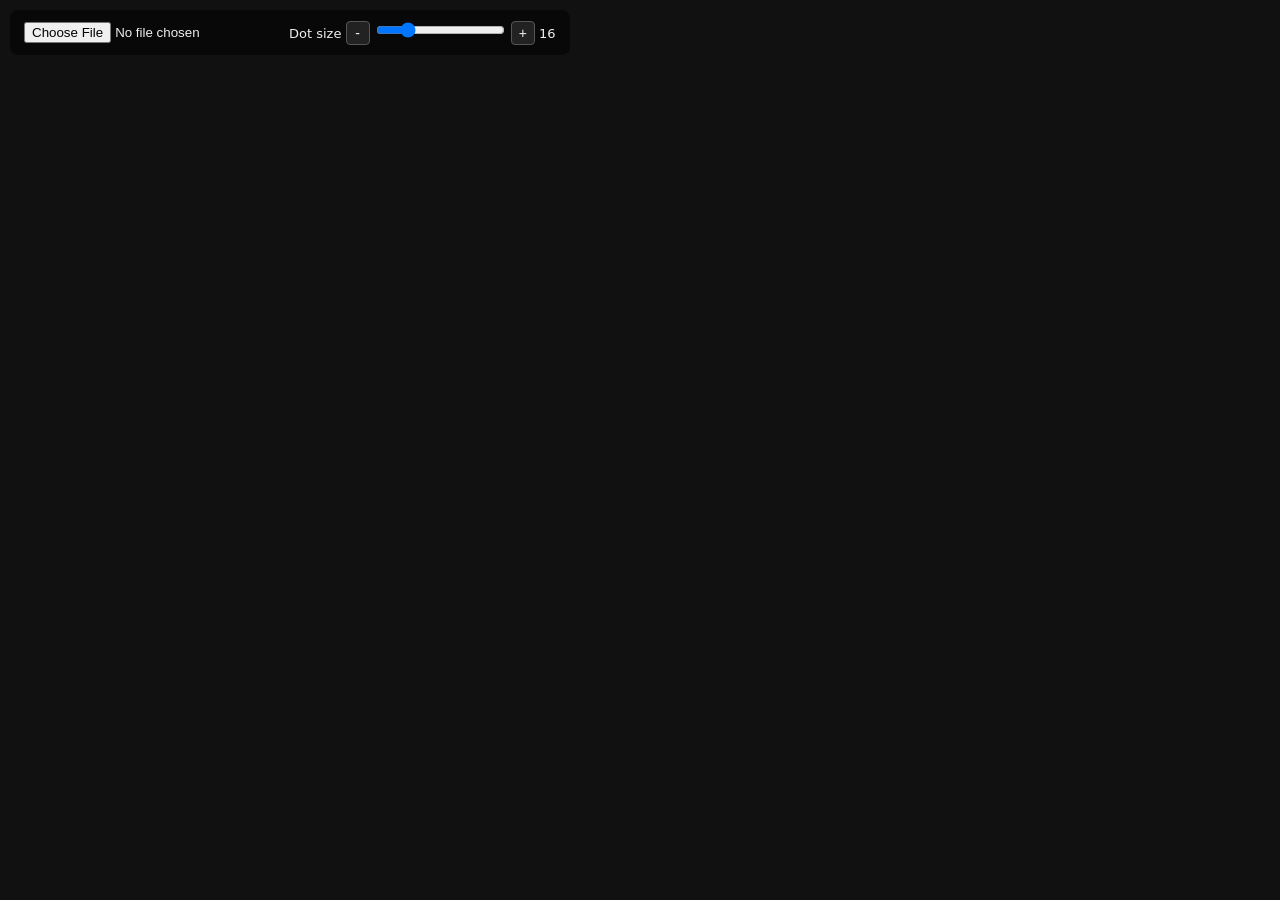
<file: dots.html>
<!DOCTYPE html>
<html lang="en">
<head>
<meta charset="UTF-8">
<title>Dot Photo</title>
<style>
  html, body {
    margin: 0;
    height: 100%;
    background: #111;
    color: #eee;
    font-family: system-ui, sans-serif;
    overflow: hidden;
  }
  #controls {
    position: fixed;
    top: 10px;
    left: 10px;
    z-index: 10;
    background: rgba(0,0,0,0.5);
    padding: 10px 14px;
    border-radius: 8px;
    display: flex;
    align-items: center;
    gap: 12px;
  }
  #controls label { font-size: 13px; }
  #controls button {
    background: #222;
    color: #eee;
    border: 1px solid #555;
    border-radius: 4px;
    width: 24px;
    height: 24px;
    font-size: 14px;
    line-height: 1;
    cursor: pointer;
  }
  #controls button:hover { background: #333; }
  #spacingValue { font-size: 13px; min-width: 2ch; text-align: center; display: inline-block; }
  canvas { display: block; }
</style>
</head>
<body>

<div id="controls">
  <input type="file" id="fileInput" accept="image/*">
  <label>Dot size
    <button type="button" id="spacingDown">-</button>
    <input type="range" id="spacing" min="4" max="60" value="16">
    <button type="button" id="spacingUp">+</button>
    <span id="spacingValue">16</span>
  </label>
</div>

<canvas id="canvas"></canvas>

<script>
const fileInput = document.getElementById('fileInput');
const spacingInput = document.getElementById('spacing');
const spacingValue = document.getElementById('spacingValue');
const spacingUp = document.getElementById('spacingUp');
const spacingDown = document.getElementById('spacingDown');
const canvas = document.getElementById('canvas');
const ctx = canvas.getContext('2d');

function resizeCanvas() {
  const dpr = window.devicePixelRatio || 1;
  canvas.style.width = window.innerWidth + 'px';
  canvas.style.height = window.innerHeight + 'px';
  canvas.width = Math.round(window.innerWidth * dpr);
  canvas.height = Math.round(window.innerHeight * dpr);
  ctx.setTransform(dpr, 0, 0, dpr, 0, 0);
}
resizeCanvas();

let dots = [];
let mouse = { x: -9999, y: -9999 };
const REPEL_RADIUS = 60;
const REPEL_STRENGTH = 30;
const SPRING = 0.08;
const FRICTION = 0.85;
const PULSE_RADIUS = 220;
const PULSE_STRENGTH = 260;

function buildDots(img) {
  const spacing = parseInt(spacingInput.value, 10);

  // Draw the image to an offscreen canvas scaled to fit the window,
  // so we can sample pixel colors at each dot's grid location.
  const off = document.createElement('canvas');
  const maxW = window.innerWidth;
  const maxH = window.innerHeight;
  let scale = Math.min(maxW / img.width, maxH / img.height, 1);
  const drawW = Math.round(img.width * scale);
  const drawH = Math.round(img.height * scale);
  off.width = drawW;
  off.height = drawH;
  const offCtx = off.getContext('2d');
  offCtx.drawImage(img, 0, 0, drawW, drawH);

  const imageData = offCtx.getImageData(0, 0, drawW, drawH);
  const data = imageData.data;

  const offsetX = (maxW - drawW) / 2;
  const offsetY = (maxH - drawH) / 2;

  const newDots = [];
  for (let y = 0; y < drawH; y += spacing) {
    for (let x = 0; x < drawW; x += spacing) {
      const px = Math.floor(x);
      const py = Math.floor(y);
      const idx = (py * drawW + px) * 4;
      const r = data[idx];
      const g = data[idx + 1];
      const b = data[idx + 2];
      const a = data[idx + 3];
      if (a < 20) continue;

      // Skip near-black pixels: invisible against the dark background,
      // so drawing them just wastes render time.
      const luminance = 0.2126 * r + 0.7152 * g + 0.0722 * b;
      if (luminance < 18) continue;

      const homeX = offsetX + x + spacing / 2;
      const homeY = offsetY + y + spacing / 2;
      newDots.push({
        homeX, homeY,
        x: homeX, y: homeY,
        vx: 0, vy: 0,
        r, g, b,
        radius: spacing * 0.4
      });
    }
  }
  dots = newDots;
}

function animate() {
  ctx.clearRect(0, 0, window.innerWidth, window.innerHeight);

  for (const d of dots) {
    const dx = d.x - mouse.x;
    const dy = d.y - mouse.y;
    const dist = Math.sqrt(dx * dx + dy * dy) || 0.001;

    if (dist < REPEL_RADIUS) {
      const force = (REPEL_RADIUS - dist) / REPEL_RADIUS * REPEL_STRENGTH;
      d.vx += (dx / dist) * force;
      d.vy += (dy / dist) * force;
    }

    // spring back toward home position
    d.vx += (d.homeX - d.x) * SPRING;
    d.vy += (d.homeY - d.y) * SPRING;

    d.vx *= FRICTION;
    d.vy *= FRICTION;

    d.x += d.vx;
    d.y += d.vy;

    ctx.beginPath();
    ctx.fillStyle = `rgb(${d.r},${d.g},${d.b})`;
    ctx.arc(d.x, d.y, d.radius, 0, Math.PI * 2);
    ctx.fill();
  }

  requestAnimationFrame(animate);
}

window.addEventListener('mousemove', (e) => {
  mouse.x = e.clientX;
  mouse.y = e.clientY;
});
window.addEventListener('mouseleave', () => {
  mouse.x = -9999;
  mouse.y = -9999;
});
window.addEventListener('click', (e) => {
  const cx = e.clientX;
  const cy = e.clientY;
  for (const d of dots) {
    const dx = d.x - cx;
    const dy = d.y - cy;
    const dist = Math.sqrt(dx * dx + dy * dy) || 0.001;
    if (dist < PULSE_RADIUS) {
      const force = (PULSE_RADIUS - dist) / PULSE_RADIUS * PULSE_STRENGTH;
      d.vx += (dx / dist) * force;
      d.vy += (dy / dist) * force;
    }
  }
});

let currentImg = null;

spacingInput.addEventListener('input', () => {
  spacingValue.textContent = spacingInput.value;
  if (currentImg) buildDots(currentImg);
});

spacingUp.addEventListener('click', () => {
  spacingInput.value = Math.min(parseInt(spacingInput.value, 10) + 1, parseInt(spacingInput.max, 10));
  spacingInput.dispatchEvent(new Event('input'));
});

spacingDown.addEventListener('click', () => {
  spacingInput.value = Math.max(parseInt(spacingInput.value, 10) - 1, parseInt(spacingInput.min, 10));
  spacingInput.dispatchEvent(new Event('input'));
});

fileInput.addEventListener('change', (e) => {
  const file = e.target.files[0];
  if (!file) return;
  const img = new Image();
  img.onload = () => {
    currentImg = img;
    buildDots(img);
  };
  img.src = URL.createObjectURL(file);
});

window.addEventListener('resize', () => {
  resizeCanvas();
  if (currentImg) buildDots(currentImg);
});

animate();
</script>
</body>
</html>
</file>
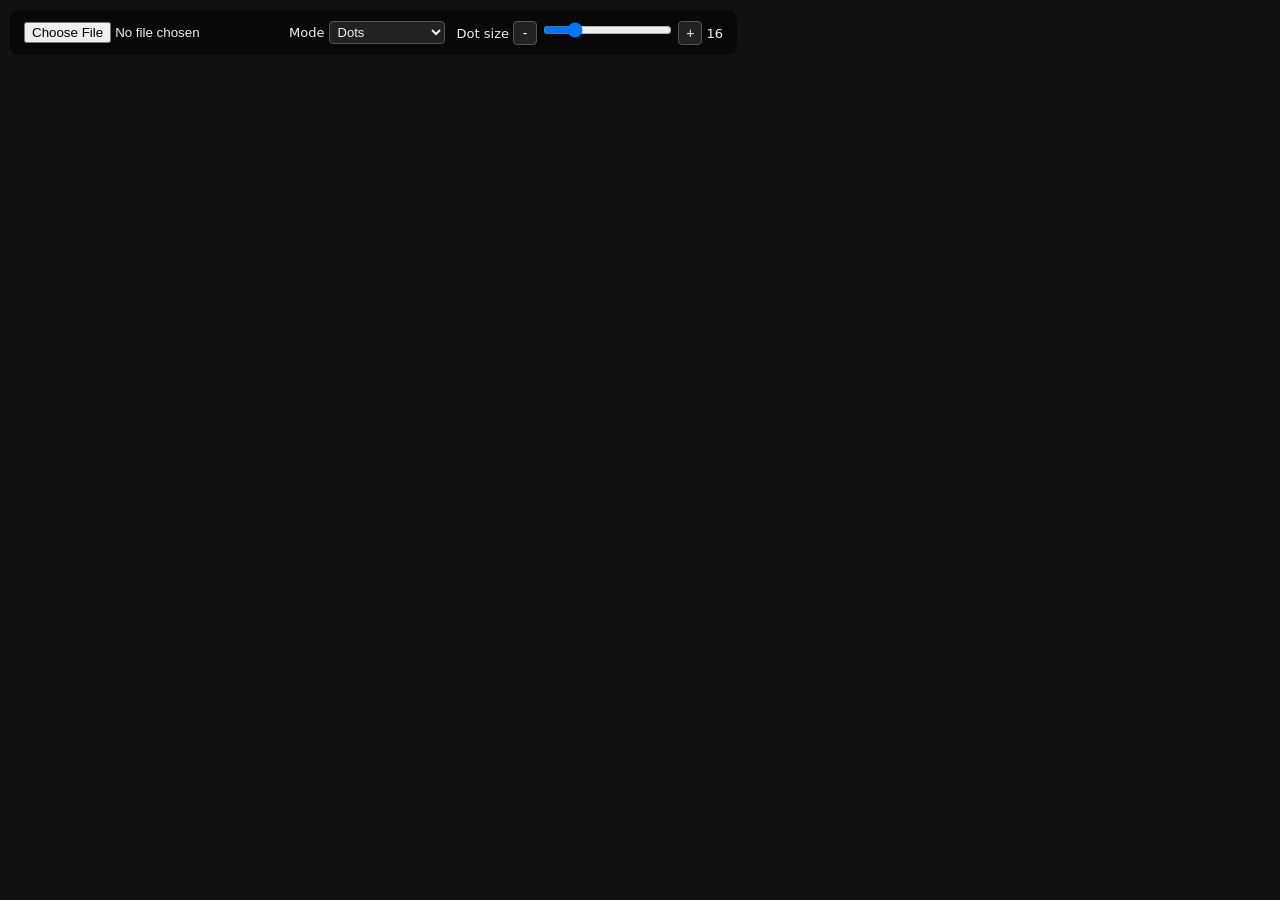
<file: particles.html>
<!DOCTYPE html>
<html lang="en">
<head>
<meta charset="UTF-8">
<title>Particle Photo</title>
<style>
  html, body {
    margin: 0;
    height: 100%;
    background: #111;
    color: #eee;
    font-family: system-ui, sans-serif;
    overflow: hidden;
  }
  #controls {
    position: fixed;
    top: 10px;
    left: 10px;
    z-index: 10;
    background: rgba(0,0,0,0.5);
    padding: 10px 14px;
    border-radius: 8px;
    display: flex;
    align-items: center;
    gap: 12px;
    flex-wrap: wrap;
  }
  #controls label { font-size: 13px; }
  #controls select {
    background: #222;
    color: #eee;
    border: 1px solid #555;
    border-radius: 4px;
    font-size: 13px;
    padding: 2px 4px;
  }
  #controls button {
    background: #222;
    color: #eee;
    border: 1px solid #555;
    border-radius: 4px;
    width: 24px;
    height: 24px;
    font-size: 14px;
    line-height: 1;
    cursor: pointer;
  }
  #controls button:hover { background: #333; }
  #spacingValue { font-size: 13px; min-width: 2ch; text-align: center; display: inline-block; }
  canvas { display: block; }
</style>
</head>
<body>

<div id="controls">
  <input type="file" id="fileInput" accept="image/*">
  <label>Mode
    <select id="modeSelect">
      <option value="dots">Dots</option>
      <option value="waves">Waves</option>
      <option value="flames">Flames</option>
      <option value="flames2">Flames (Color)</option>
      <option value="comet">Comet</option>
      <option value="snow">Snow</option>
      <option value="shatter">Shatter</option>
      <option value="magnetic">Magnetic</option>
      <option value="ascii">ASCII</option>
      <option value="cube">Cube (3D)</option>
      <option value="cubeAscii">Cube (ASCII)</option>
    </select>
  </label>
  <label>Dot size
    <button type="button" id="spacingDown">-</button>
    <input type="range" id="spacing" min="4" max="60" value="16">
    <button type="button" id="spacingUp">+</button>
    <span id="spacingValue">16</span>
  </label>
</div>

<canvas id="canvas"></canvas>

<script>
const fileInput = document.getElementById('fileInput');
const modeSelect = document.getElementById('modeSelect');
const spacingInput = document.getElementById('spacing');
const spacingValue = document.getElementById('spacingValue');
const spacingUp = document.getElementById('spacingUp');
const spacingDown = document.getElementById('spacingDown');
const canvas = document.getElementById('canvas');
const ctx = canvas.getContext('2d');

function resizeCanvas() {
  const dpr = window.devicePixelRatio || 1;
  canvas.style.width = window.innerWidth + 'px';
  canvas.style.height = window.innerHeight + 'px';
  canvas.width = Math.round(window.innerWidth * dpr);
  canvas.height = Math.round(window.innerHeight * dpr);
  ctx.setTransform(dpr, 0, 0, dpr, 0, 0);
}
resizeCanvas();

let dots = [];
let embers = [];
let cometParticles = [];
let snowflakes = [];
let mode = 'dots';
let mouse = { x: -9999, y: -9999, vx: 0, vy: 0, leftDown: false, rightDown: false };
const REPEL_RADIUS = 60;
const REPEL_STRENGTH = 30;
const SPRING = 0.08;
const FRICTION = 0.85;
const PULSE_RADIUS = 220;
const PULSE_STRENGTH = 260;
const GRAB_RADIUS = 90;
const GRAB_STRENGTH = 0.22;
const ATTRACT_STRENGTH = 30;
const WIND_RADIUS = 70;
const WIND_STRENGTH = 0.35;
const WIND_DECAY = 0.9;
const MAX_EMBERS = 300;
const MAX_COMET_PARTICLES = 300;
const MAX_SNOWFLAKES = 300;
const GRAVITY = 0.4;
const AIR_FRICTION = 0.99;
const ASCII_RAMP = ' .:-=+*#%@';
// Cube mode: rotation angles persist across frames so drag/auto-spin can
// both accumulate into the same state.
let cubeRotX = 0.5;
let cubeRotY = 0.6;

const CUBE_VERTS = [
  [-1, -1, -1], [1, -1, -1], [1, 1, -1], [-1, 1, -1],
  [-1, -1, 1], [1, -1, 1], [1, 1, 1], [-1, 1, 1]
];
const CUBE_EDGES = [
  [0, 1], [1, 2], [2, 3], [3, 0],
  [4, 5], [5, 6], [6, 7], [7, 4],
  [0, 4], [1, 5], [2, 6], [3, 7]
];
// One entry per face: outward normal, plus which axis is held fixed
// (the other two vary across the face's u/v sampling grid).
const CUBE_FACES = [
  { normal: [0, 0, -1], fixed: 'z', value: -1 },
  { normal: [0, 0, 1], fixed: 'z', value: 1 },
  { normal: [-1, 0, 0], fixed: 'x', value: -1 },
  { normal: [1, 0, 0], fixed: 'x', value: 1 },
  { normal: [0, -1, 0], fixed: 'y', value: -1 },
  { normal: [0, 1, 0], fixed: 'y', value: 1 }
];

function facePoint(face, u, v) {
  if (face.fixed === 'z') return { x: u, y: v, z: face.value };
  if (face.fixed === 'x') return { x: face.value, y: u, z: v };
  return { x: u, y: face.value, z: v };
}

function rotatePoint(p, rx, ry) {
  const y1 = p.y * Math.cos(rx) - p.z * Math.sin(rx);
  const z1 = p.y * Math.sin(rx) + p.z * Math.cos(rx);
  const x2 = p.x * Math.cos(ry) + z1 * Math.sin(ry);
  const z2 = -p.x * Math.sin(ry) + z1 * Math.cos(ry);
  return { x: x2, y: y1, z: z2 };
}

function project3d(p, cx, cy) {
  const perspective = 600;
  const factor = perspective / (perspective + p.z);
  return { x: cx + p.x * factor, y: cy + p.y * factor, scale: factor };
}

// Wireframe cube made of dots sampled along each edge, rotated each frame
// and rendered with a simple perspective projection + painter's-algorithm
// depth sort so the far side of the cube reads behind the near side.
// When useAscii is true, each point is drawn as a character from
// ASCII_RAMP instead of a dot, picked by its normalized depth so the
// near side of the cube reads "denser" and the far side "lighter" -
// a cheap stand-in for real lighting.
function drawCube(useAscii) {
  const size = Math.min(window.innerWidth, window.innerHeight) * 0.28;
  const cx = window.innerWidth / 2;
  const cy = window.innerHeight / 2;
  const dotSpacing = Math.max(6, parseInt(spacingInput.value, 10) * 0.6);
  const dotsPerEdge = Math.max(4, Math.round((size * 2) / dotSpacing));

  const projected = [];

  // Edges: brightness here just tracks proximity to camera (via projected
  // scale), so the wireframe still reads with some depth cueing.
  for (const [a, b] of CUBE_EDGES) {
    const va = CUBE_VERTS[a];
    const vb = CUBE_VERTS[b];
    for (let i = 0; i <= dotsPerEdge; i++) {
      const t = i / dotsPerEdge;
      const px = va[0] + (vb[0] - va[0]) * t;
      const py = va[1] + (vb[1] - va[1]) * t;
      const pz = va[2] + (vb[2] - va[2]) * t;
      const rotated = rotatePoint({ x: px, y: py, z: pz }, cubeRotX, cubeRotY);
      const proj = project3d({ x: rotated.x * size, y: rotated.y * size, z: rotated.z * size }, cx, cy);
      const brightness = Math.min(1, Math.max(0.15, (proj.scale - 0.7) / 0.6));
      projected.push({ x: proj.x, y: proj.y, z: rotated.z, scale: proj.scale, brightness });
    }
  }

  // Faces: sample a grid across each face, cull the ones facing away from
  // the camera, and light the rest with a simple headlight model - a face
  // pointed straight at the camera is brightest, one seen edge-on is dark.
  const faceSpacing = dotSpacing * 2.2;
  const faceSteps = Math.min(45, Math.max(3, Math.round((size * 2) / faceSpacing)));
  for (const face of CUBE_FACES) {
    const n = rotatePoint({ x: face.normal[0], y: face.normal[1], z: face.normal[2] }, cubeRotX, cubeRotY);
    if (n.z >= -0.001) continue; // facing away from camera
    const lightBrightness = Math.min(1, Math.max(0.12, -n.z));
    for (let i = 0; i <= faceSteps; i++) {
      for (let j = 0; j <= faceSteps; j++) {
        const u = -1 + (2 * i) / faceSteps;
        const v = -1 + (2 * j) / faceSteps;
        const local = facePoint(face, u, v);
        const rotated = rotatePoint(local, cubeRotX, cubeRotY);
        const proj = project3d({ x: rotated.x * size, y: rotated.y * size, z: rotated.z * size }, cx, cy);
        projected.push({ x: proj.x, y: proj.y, z: rotated.z, scale: proj.scale, brightness: lightBrightness });
      }
    }
  }

  projected.sort((p1, p2) => p1.z - p2.z);

  if (useAscii) {
    ctx.textAlign = 'center';
    ctx.textBaseline = 'middle';
    for (const p of projected) {
      const idx = Math.min(ASCII_RAMP.length - 1, Math.floor(p.brightness * ASCII_RAMP.length));
      const char = ASCII_RAMP[idx];
      const alpha = Math.min(1, 0.35 + p.brightness * 0.65);
      ctx.font = `${Math.max(8, 14 * p.scale)}px monospace`;
      ctx.fillStyle = `rgba(120,200,255,${alpha.toFixed(2)})`;
      ctx.fillText(char, p.x, p.y);
    }
    return;
  }

  for (const p of projected) {
    const r = Math.max(1.5, 3.5 * p.scale);
    const alpha = Math.min(1, 0.25 + p.brightness * 0.75);
    ctx.beginPath();
    ctx.fillStyle = `rgba(120,200,255,${alpha.toFixed(2)})`;
    ctx.arc(p.x, p.y, r, 0, Math.PI * 2);
    ctx.fill();
  }
}
// Tail streams up-and-right, matching the reference comet photo.
const COMET_DIR = { x: 0.85, y: -0.53 };

// Standard RGB -> HSL conversion (h in degrees, s/l in 0-1).
function rgbToHsl(r, g, b) {
  r /= 255; g /= 255; b /= 255;
  const max = Math.max(r, g, b), min = Math.min(r, g, b);
  let h, s;
  const l = (max + min) / 2;
  if (max === min) {
    h = s = 0;
  } else {
    const d = max - min;
    s = l > 0.5 ? d / (2 - max - min) : d / (max + min);
    switch (max) {
      case r: h = (g - b) / d + (g < b ? 6 : 0); break;
      case g: h = (b - r) / d + 2; break;
      default: h = (r - g) / d + 4; break;
    }
    h *= 60;
  }
  return { h, s, l };
}

// Fire-like colors sit in the red/orange/yellow hue band with enough
// saturation and lightness to be visually distinct from soot/highlights.
function isFireColor(r, g, b) {
  const { h, s, l } = rgbToHsl(r, g, b);
  return (h <= 55 || h >= 345) && s > 0.28 && l > 0.15 && l < 0.9;
}

// Comet tails and comae read as icy white/cyan/blue against the dark sky —
// bright, low-to-mid saturation, hue in the cyan-blue band (or near-white).
function isCometColor(r, g, b) {
  const { h, s, l } = rgbToHsl(r, g, b);
  if (l < 0.45) return false;
  if (s < 0.12) return true; // near-white/grey highlights
  return h >= 150 && h <= 260;
}

function buildDots(img) {
  const spacing = parseInt(spacingInput.value, 10);

  // Draw the image to an offscreen canvas scaled to fit the window,
  // so we can sample pixel colors at each dot's grid location.
  const off = document.createElement('canvas');
  const maxW = window.innerWidth;
  const maxH = window.innerHeight;
  let scale = Math.min(maxW / img.width, maxH / img.height, 1);
  const drawW = Math.round(img.width * scale);
  const drawH = Math.round(img.height * scale);
  off.width = drawW;
  off.height = drawH;
  const offCtx = off.getContext('2d');
  offCtx.drawImage(img, 0, 0, drawW, drawH);

  const imageData = offCtx.getImageData(0, 0, drawW, drawH);
  const data = imageData.data;

  const offsetX = (maxW - drawW) / 2;
  const offsetY = (maxH - drawH) / 2;

  const newDots = [];
  for (let y = 0; y < drawH; y += spacing) {
    for (let x = 0; x < drawW; x += spacing) {
      const px = Math.floor(x);
      const py = Math.floor(y);
      const idx = (py * drawW + px) * 4;
      const r = data[idx];
      const g = data[idx + 1];
      const b = data[idx + 2];
      const a = data[idx + 3];
      if (a < 20) continue;

      // Skip near-black pixels: invisible against the dark background,
      // so drawing them just wastes render time.
      const luminance = 0.2126 * r + 0.7152 * g + 0.0722 * b;
      if (luminance < 18) continue;

      const homeX = offsetX + x + spacing / 2;
      const homeY = offsetY + y + spacing / 2;
      newDots.push({
        homeX, homeY,
        x: homeX, y: homeY,
        vx: 0, vy: 0,
        r, g, b,
        luminance,
        isFire: isFireColor(r, g, b),
        isComet: isCometColor(r, g, b),
        seed: Math.random() * 1000,
        radius: spacing * 0.4,
        shattered: false,
        angle: 0,
        angularVelocity: 0
      });
    }
  }
  dots = newDots;
  embers = [];
  cometParticles = [];
  snowflakes = [];
}

// Per-mode hook: returns { targetX, targetY, dr, dg, db } for a dot at time t.
// Dots mode just springs back to its home position with its sampled color.
// Waves adds a horizontal sine ripple to the home position, tinted cooler.
// Flames adds upward-biased flicker and remaps color into a fire palette.
function applyMode(d, t) {
  if (mode === 'waves') {
    const wave = Math.sin(t * 1.5 + d.homeX * 0.02 + d.seed) * 14;
    return {
      targetX: d.homeX,
      targetY: d.homeY + wave,
      dr: d.r * 0.6,
      dg: d.g * 0.8 + 30,
      db: Math.min(255, d.b + 60)
    };
  }
  if (mode === 'flames') {
    const flicker = Math.sin(t * 6 + d.seed * 10) * 6 + Math.cos(t * 3.7 + d.seed) * 4;
    const rise = Math.abs(Math.sin(t * 2 + d.seed * 5)) * 8;
    const heat = 0.5 + 0.5 * Math.sin(t * 4 + d.seed * 7);
    return {
      targetX: d.homeX + flicker,
      targetY: d.homeY - rise,
      dr: 255,
      dg: Math.max(50, Math.min(200, 70 + d.luminance * 0.4 + heat * 70)),
      db: Math.max(0, 40 * heat - 20)
    };
  }
  if (mode === 'flames2') {
    // Only pixels that were already fire-colored in the source image get
    // the flicker treatment; everything else stays put as a plain dot so
    // the rest of the picture reads normally.
    if (!d.isFire) {
      return { targetX: d.homeX, targetY: d.homeY, dr: d.r, dg: d.g, db: d.b };
    }
    const flicker = Math.sin(t * 6 + d.seed * 10) * 6 + Math.cos(t * 3.7 + d.seed) * 4;
    const rise = Math.abs(Math.sin(t * 2 + d.seed * 5)) * 8;
    const heat = 0.5 + 0.5 * Math.sin(t * 5 + d.seed * 7);
    // Blend the original sampled color with a hotter version of itself
    // instead of forcing a fixed fire palette, so hue variation survives.
    return {
      targetX: d.homeX + flicker,
      targetY: d.homeY - rise,
      dr: Math.min(255, d.r + heat * 60),
      dg: Math.min(255, d.g * (0.7 + heat * 0.5)),
      db: d.b * (0.4 + heat * 0.2)
    };
  }
  if (mode === 'comet') {
    // Only pixels already reading as icy white/cyan/blue get streamed along
    // the tail direction; everything else stays put, same trick as flames2.
    if (!d.isComet) {
      return { targetX: d.homeX, targetY: d.homeY, dr: d.r, dg: d.g, db: d.b };
    }
    const shimmer = Math.sin(t * 6 + d.seed * 10) * 3 + Math.cos(t * 3.7 + d.seed) * 2;
    const stream = (0.5 + 0.5 * Math.sin(t * 2 + d.seed * 5)) * 10;
    const heat = 0.5 + 0.5 * Math.sin(t * 5 + d.seed * 7);
    return {
      targetX: d.homeX + COMET_DIR.x * stream + COMET_DIR.y * shimmer,
      targetY: d.homeY + COMET_DIR.y * stream - COMET_DIR.x * shimmer,
      dr: Math.min(255, d.r * (0.6 + heat * 0.3)),
      dg: Math.min(255, d.g + heat * 40),
      db: Math.min(255, d.b + 40 + heat * 40)
    };
  }
  if (mode === 'snow') {
    const targetX = d.homeX + Math.sin(t * 0.6 + d.seed) * 20;
    const span = window.innerHeight + 40;
    const targetY = ((d.homeY + t * 40 + d.seed * 50) % span) - 20;
    return {
      targetX,
      targetY,
      dr: d.r * 0.8,
      dg: Math.min(255, d.g * 0.85 + 20),
      db: Math.min(255, d.b + 50)
    };
  }
  if (mode === 'magnetic') {
    // Field lines radiate from the mouse (or canvas center if the mouse is
    // off-screen); dots hold their home position but orient tangent to the
    // field, bending slightly with distance to read as curved lines.
    const originX = mouse.x > -9000 ? mouse.x : window.innerWidth / 2;
    const originY = mouse.y > -9000 ? mouse.y : window.innerHeight / 2;
    const dx = d.homeX - originX;
    const dy = d.homeY - originY;
    const dist = Math.sqrt(dx * dx + dy * dy) || 0.001;
    return { targetX: d.homeX, targetY: d.homeY, dr: d.r, dg: d.g, db: d.b, fieldAngle: Math.atan2(dy, dx) + Math.sin(dist * 0.02) * 0.6 };
  }
  return { targetX: d.homeX, targetY: d.homeY, dr: d.r, dg: d.g, db: d.b };
}

// Small glowing particles that spawn at fire-colored dots, drift upward,
// and shrink away — layered on top of the dot grid in flames2 mode.
function spawnEmbers() {
  for (const d of dots) {
    if (!d.isFire) continue;
    if (embers.length >= MAX_EMBERS) break;
    if (Math.random() < 0.01) {
      embers.push({
        x: d.x,
        y: d.y,
        vx: (Math.random() - 0.5) * 0.4,
        vy: -0.6 - Math.random() * 1.2,
        seed: Math.random() * 1000,
        size: 1.5 + Math.random() * 2.5,
        startSize: 0,
        life: 0,
        maxLife: 50 + Math.random() * 70,
        r: Math.min(255, d.r + 40),
        g: Math.max(80, d.g),
        b: Math.max(0, d.b * 0.5)
      });
    }
  }
  for (let i = embers.length - 1; i >= 0; i--) {
    const e = embers[i];
    e.startSize = e.startSize || e.size;
    e.life++;
    const t = e.life / e.maxLife;
    if (t >= 1) {
      embers.splice(i, 1);
      continue;
    }
    e.x += e.vx + Math.sin(performance.now() / 300 + e.seed) * 0.3;
    e.y += e.vy;
    e.vy *= 0.995;

    const size = e.startSize * (1 - t);
    const alpha = 1 - t;
    ctx.beginPath();
    ctx.fillStyle = `rgba(${e.r | 0},${e.g | 0},${e.b | 0},${alpha.toFixed(2)})`;
    ctx.arc(e.x, e.y, Math.max(0, size), 0, Math.PI * 2);
    ctx.fill();
  }
}

// Small icy sparkle particles that spawn at comet-colored dots and drift
// off along the tail direction, shrinking away — the comet-mode analog of
// spawnEmbers().
function spawnCometParticles() {
  for (const d of dots) {
    if (!d.isComet) continue;
    if (cometParticles.length >= MAX_COMET_PARTICLES) break;
    if (Math.random() < 0.01) {
      const speed = 0.6 + Math.random() * 1.4;
      cometParticles.push({
        x: d.x,
        y: d.y,
        vx: COMET_DIR.x * speed + (Math.random() - 0.5) * 0.3,
        vy: COMET_DIR.y * speed + (Math.random() - 0.5) * 0.3,
        seed: Math.random() * 1000,
        size: 1.2 + Math.random() * 2.2,
        startSize: 0,
        life: 0,
        maxLife: 50 + Math.random() * 70,
        r: Math.min(255, d.r + 20),
        g: Math.min(255, d.g + 40),
        b: Math.min(255, d.b + 60)
      });
    }
  }
  for (let i = cometParticles.length - 1; i >= 0; i--) {
    const p = cometParticles[i];
    p.startSize = p.startSize || p.size;
    p.life++;
    const t = p.life / p.maxLife;
    if (t >= 1) {
      cometParticles.splice(i, 1);
      continue;
    }
    p.x += p.vx + Math.sin(performance.now() / 300 + p.seed) * 0.2;
    p.y += p.vy;
    p.vx *= 0.998;
    p.vy *= 0.998;

    const size = p.startSize * (1 - t);
    const alpha = 1 - t;
    ctx.beginPath();
    ctx.fillStyle = `rgba(${p.r | 0},${p.g | 0},${p.b | 0},${alpha.toFixed(2)})`;
    ctx.arc(p.x, p.y, Math.max(0, size), 0, Math.PI * 2);
    ctx.fill();
  }
}

// Small drifting snowflake particles that spawn from bright pixels and fall
// away with sway, shrinking out — the snow-mode analog of spawnEmbers().
function spawnSnowflakes() {
  for (const d of dots) {
    if (d.luminance <= 180) continue;
    if (snowflakes.length >= MAX_SNOWFLAKES) break;
    if (Math.random() < 0.01) {
      snowflakes.push({
        x: d.x,
        y: d.y,
        vx: (Math.random() - 0.5) * 0.4,
        vy: 0.6 + Math.random() * 1.0,
        seed: Math.random() * 1000,
        size: 1.2 + Math.random() * 2,
        startSize: 0,
        life: 0,
        maxLife: 60 + Math.random() * 80
      });
    }
  }
  for (let i = snowflakes.length - 1; i >= 0; i--) {
    const s = snowflakes[i];
    s.startSize = s.startSize || s.size;
    s.life++;
    const t = s.life / s.maxLife;
    if (t >= 1) {
      snowflakes.splice(i, 1);
      continue;
    }
    s.x += s.vx + Math.sin(performance.now() / 300 + s.seed) * 0.3;
    s.y += s.vy;

    const size = s.startSize * (1 - t);
    const alpha = 1 - t;
    ctx.beginPath();
    ctx.fillStyle = `rgba(255,255,255,${alpha.toFixed(2)})`;
    ctx.arc(s.x, s.y, Math.max(0, size), 0, Math.PI * 2);
    ctx.fill();
  }
}

function animate() {
  ctx.clearRect(0, 0, window.innerWidth, window.innerHeight);
  const t = performance.now() / 1000;

  if (mode === 'cube' || mode === 'cubeAscii') {
    if (mouse.leftDown) {
      cubeRotY += mouse.vx * 0.005;
      cubeRotX += mouse.vy * 0.005;
    } else {
      cubeRotY += 0.006;
      cubeRotX += 0.002;
    }
    drawCube(mode === 'cubeAscii');
    mouse.vx *= WIND_DECAY;
    mouse.vy *= WIND_DECAY;
    requestAnimationFrame(animate);
    return;
  }

  for (const d of dots) {
    if (d.shattered) {
      // Broken free of the grid: pure gravity + rotation, no spring-back.
      d.vy += GRAVITY;
      d.vx *= AIR_FRICTION;
      d.vy *= AIR_FRICTION;
      d.angle += d.angularVelocity;
      d.x += d.vx;
      d.y += d.vy;

      if (d.y - d.radius > window.innerHeight) continue; // fallen off-screen, stop drawing

      ctx.save();
      ctx.translate(d.x, d.y);
      ctx.rotate(d.angle);
      ctx.fillStyle = `rgb(${d.r | 0},${d.g | 0},${d.b | 0})`;
      ctx.fillRect(-d.radius, -d.radius, d.radius * 2, d.radius * 2);
      ctx.restore();
      continue;
    }

    const { targetX, targetY, dr, dg, db, fieldAngle } = applyMode(d, t);

    const dx = d.x - mouse.x;
    const dy = d.y - mouse.y;
    const dist = Math.sqrt(dx * dx + dy * dy) || 0.001;

    if (mouse.leftDown && dist < GRAB_RADIUS) {
      // Grab: pull the dot toward the cursor and drag it along with the
      // cursor's own motion, overriding the passive hover-repel.
      d.vx += (-dx) * GRAB_STRENGTH + mouse.vx * 0.5;
      d.vy += (-dy) * GRAB_STRENGTH + mouse.vy * 0.5;
    } else if (mouse.rightDown && dist < REPEL_RADIUS) {
      // Attract: same falloff as hover-repel, force inverted toward the cursor.
      const force = (REPEL_RADIUS - dist) / REPEL_RADIUS * ATTRACT_STRENGTH;
      d.vx -= (dx / dist) * force;
      d.vy -= (dy / dist) * force;
    } else {
      if (mode !== 'magnetic' && dist < REPEL_RADIUS) {
        const force = (REPEL_RADIUS - dist) / REPEL_RADIUS * REPEL_STRENGTH;
        d.vx += (dx / dist) * force;
        d.vy += (dy / dist) * force;
      }
      // Wind trail: fast mouse motion sweeps nearby dots along its direction,
      // independent of button state, fading out as the cursor slows/stops.
      const windSpeed = Math.abs(mouse.vx) + Math.abs(mouse.vy);
      if (windSpeed > 1.5 && dist < WIND_RADIUS) {
        d.vx += mouse.vx * WIND_STRENGTH;
        d.vy += mouse.vy * WIND_STRENGTH;
      }
    }

    // spring back toward the mode's target position (home, or a
    // wave/flame-displaced variant of it)
    d.vx += (targetX - d.x) * SPRING;
    d.vy += (targetY - d.y) * SPRING;

    d.vx *= FRICTION;
    d.vy *= FRICTION;

    d.x += d.vx;
    d.y += d.vy;

    if (mode === 'ascii') {
      const idx = Math.min(ASCII_RAMP.length - 1, Math.floor((d.luminance / 255) * ASCII_RAMP.length));
      const char = ASCII_RAMP[idx];
      ctx.font = `${Math.max(6, d.radius * 2.5)}px monospace`;
      ctx.textAlign = 'center';
      ctx.textBaseline = 'middle';
      ctx.fillStyle = `rgb(${dr | 0},${dg | 0},${db | 0})`;
      ctx.fillText(char, d.x, d.y);
    } else if (mode === 'magnetic') {
      ctx.save();
      ctx.translate(d.x, d.y);
      ctx.rotate(fieldAngle);
      ctx.fillStyle = `rgb(${dr | 0},${dg | 0},${db | 0})`;
      ctx.fillRect(-d.radius, -1, d.radius * 2, 2);
      ctx.restore();
    } else {
      ctx.beginPath();
      ctx.fillStyle = `rgb(${dr | 0},${dg | 0},${db | 0})`;
      ctx.arc(d.x, d.y, d.radius, 0, Math.PI * 2);
      ctx.fill();
    }
  }

  if (mode === 'flames2') spawnEmbers();
  if (mode === 'comet') spawnCometParticles();
  if (mode === 'snow') spawnSnowflakes();

  mouse.vx *= WIND_DECAY;
  mouse.vy *= WIND_DECAY;

  requestAnimationFrame(animate);
}

window.addEventListener('mousemove', (e) => {
  if (mouse.x > -9000) {
    mouse.vx = e.clientX - mouse.x;
    mouse.vy = e.clientY - mouse.y;
  }
  mouse.x = e.clientX;
  mouse.y = e.clientY;
});
window.addEventListener('mouseleave', () => {
  mouse.x = -9999;
  mouse.y = -9999;
  mouse.leftDown = false;
  mouse.rightDown = false;
});
window.addEventListener('mousedown', (e) => {
  if (e.button === 0) mouse.leftDown = true;
  if (e.button === 2) mouse.rightDown = true;
});
window.addEventListener('mouseup', (e) => {
  if (e.button === 0) mouse.leftDown = false;
  if (e.button === 2) mouse.rightDown = false;
});
canvas.addEventListener('contextmenu', (e) => {
  e.preventDefault();
});
window.addEventListener('click', (e) => {
  const cx = e.clientX;
  const cy = e.clientY;
  for (const d of dots) {
    const dx = d.x - cx;
    const dy = d.y - cy;
    const dist = Math.sqrt(dx * dx + dy * dy) || 0.001;
    if (dist < PULSE_RADIUS) {
      const force = (PULSE_RADIUS - dist) / PULSE_RADIUS * PULSE_STRENGTH;
      d.vx += (dx / dist) * force;
      d.vy += (dy / dist) * force;
      if (mode === 'shatter') {
        d.shattered = true;
        d.angularVelocity = (Math.random() - 0.5) * 0.4;
      }
    }
  }
});

let currentImg = null;

modeSelect.addEventListener('change', () => {
  mode = modeSelect.value;
  embers = [];
  cometParticles = [];
  snowflakes = [];
  for (const d of dots) {
    d.shattered = false;
    d.angle = 0;
    d.angularVelocity = 0;
  }
});

spacingInput.addEventListener('input', () => {
  spacingValue.textContent = spacingInput.value;
  if (currentImg) buildDots(currentImg);
});

spacingUp.addEventListener('click', () => {
  spacingInput.value = Math.min(parseInt(spacingInput.value, 10) + 1, parseInt(spacingInput.max, 10));
  spacingInput.dispatchEvent(new Event('input'));
});

spacingDown.addEventListener('click', () => {
  spacingInput.value = Math.max(parseInt(spacingInput.value, 10) - 1, parseInt(spacingInput.min, 10));
  spacingInput.dispatchEvent(new Event('input'));
});

fileInput.addEventListener('change', (e) => {
  const file = e.target.files[0];
  if (!file) return;
  const img = new Image();
  img.onload = () => {
    currentImg = img;
    buildDots(img);
  };
  img.src = URL.createObjectURL(file);
});

window.addEventListener('resize', () => {
  resizeCanvas();
  if (currentImg) buildDots(currentImg);
});

animate();
</script>
</body>
</html>
</file>
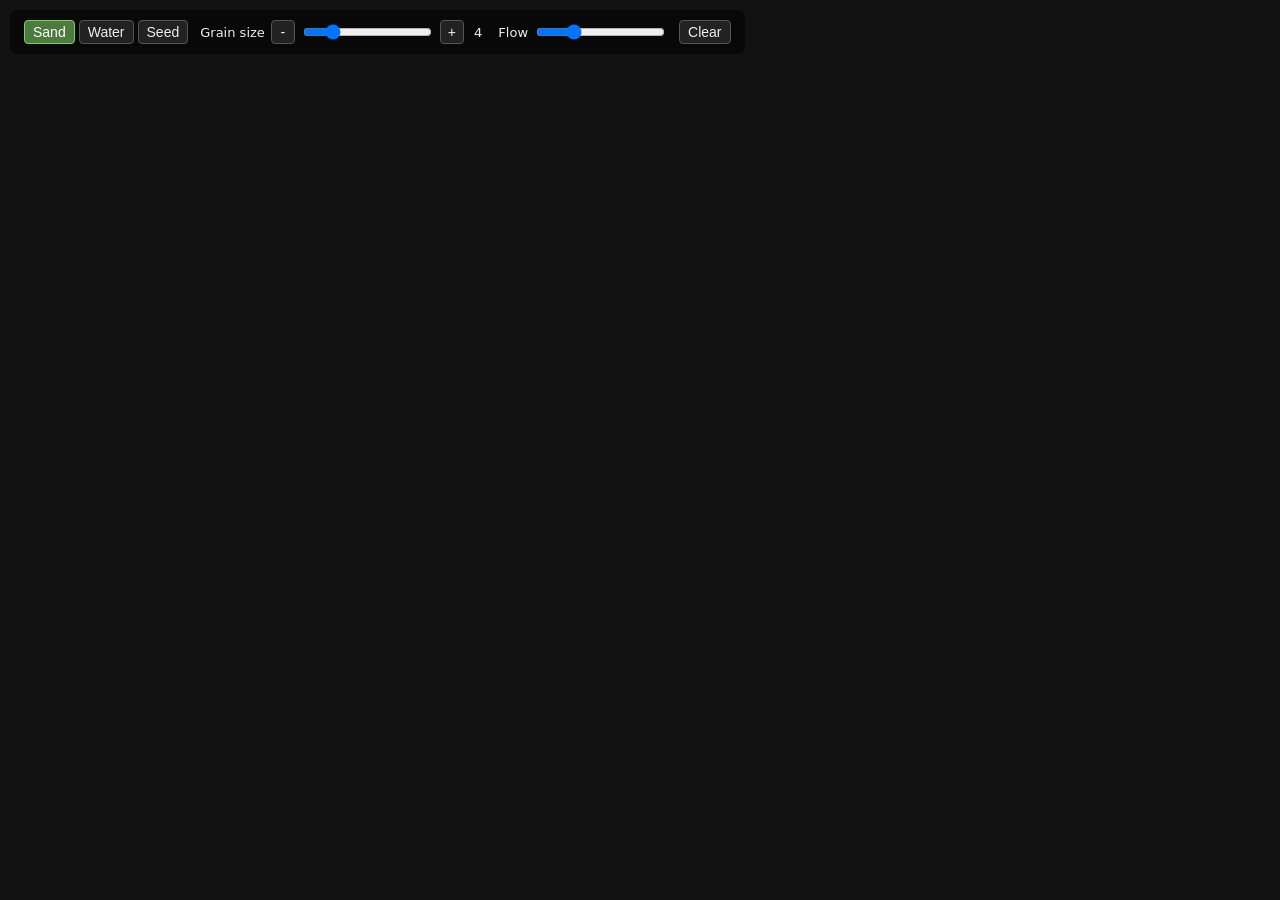
<file: sand.html>
<!DOCTYPE html>
<html lang="en">
<head>
<meta charset="UTF-8">
<title>Sand Dots</title>
<style>
  html, body {
    margin: 0;
    height: 100%;
    background: #111;
    color: #eee;
    font-family: system-ui, sans-serif;
    overflow: hidden;
  }
  #controls {
    position: fixed;
    top: 10px;
    left: 10px;
    z-index: 10;
    background: rgba(0,0,0,0.5);
    padding: 10px 14px;
    border-radius: 8px;
    display: flex;
    align-items: center;
    gap: 12px;
    flex-wrap: wrap;
    max-width: calc(100vw - 40px);
  }
  #controls label { font-size: 13px; display: flex; align-items: center; gap: 6px; }
  #controls button {
    background: #222;
    color: #eee;
    border: 1px solid #555;
    border-radius: 4px;
    height: 24px;
    font-size: 14px;
    line-height: 1;
    cursor: pointer;
    padding: 0 8px;
  }
  #controls button:hover { background: #333; }
  #controls button.active {
    background: #4c7a3f;
    border-color: #7fcf5f;
    color: #fff;
  }
  #controls .step-btn { width: 24px; padding: 0; }
  #grainValue { font-size: 13px; min-width: 2ch; text-align: center; display: inline-block; }
  #toolGroup { display: flex; gap: 4px; }
  canvas { display: block; cursor: crosshair; }
</style>
</head>
<body>

<div id="controls">
  <div id="toolGroup">
    <button type="button" class="tool-btn active" data-tool="sand">Sand</button>
    <button type="button" class="tool-btn" data-tool="water">Water</button>
    <button type="button" class="tool-btn" data-tool="seed">Seed</button>
  </div>
  <label>Grain size
    <button type="button" class="step-btn" id="grainDown">-</button>
    <input type="range" id="grain" min="2" max="12" value="4">
    <button type="button" class="step-btn" id="grainUp">+</button>
    <span id="grainValue">4</span>
  </label>
  <label>Flow
    <input type="range" id="flow" min="1" max="20" value="6">
  </label>
  <button type="button" id="clearBtn">Clear</button>
</div>

<canvas id="canvas"></canvas>

<script>
const canvas = document.getElementById('canvas');
const ctx = canvas.getContext('2d');
const grainInput = document.getElementById('grain');
const grainValue = document.getElementById('grainValue');
const grainUp = document.getElementById('grainUp');
const grainDown = document.getElementById('grainDown');
const flowInput = document.getElementById('flow');
const clearBtn = document.getElementById('clearBtn');
const toolButtons = document.querySelectorAll('.tool-btn');

const dpr = window.devicePixelRatio || 1;
let cellSize = parseInt(grainInput.value, 10);
let cols, rows;
let grid; // material id per cell, 0 = empty

// Material id ranges packed into one byte array:
//  1-9   sand (color variants)
//  10-19 water (color variants)
//  20    seed
//  30-39 moist sand (color variants)
//  40    plant stem
//  41    plant leaf
const SAND_MIN = 1, SAND_MAX = 9;
const WATER_MIN = 10, WATER_MAX = 19;
const SEED = 20;
const MOIST_MIN = 30, MOIST_MAX = 39;
const STEM = 40;
const LEAF = 41;

const isSand = v => v >= SAND_MIN && v <= SAND_MAX;
const isWater = v => v >= WATER_MIN && v <= WATER_MAX;
const isSeed = v => v === SEED;
const isMoist = v => v >= MOIST_MIN && v <= MOIST_MAX;
const isGranular = v => isSand(v) || isMoist(v) || isSeed(v);

const SAND_PALETTE = ['#d9b166', '#e0bd7a', '#c9a05a', '#e6c98a', '#cfa869', '#d4ae6b', '#b89250'];
const MOIST_PALETTE = ['#8a6b3d', '#7c5f36', '#6e5330', '#836333', '#75592f', '#7a5d34', '#69502c'];
const WATER_PALETTE = ['rgba(58,143,217,0.78)', 'rgba(72,158,230,0.78)', 'rgba(46,128,201,0.78)'];
const SEED_COLOR = '#5c3a21';
const STEM_COLOR = '#4caf50';
const LEAF_COLOR = '#7fcf5f';

let currentTool = 'sand';
const activeTips = []; // growing plant tips: { idx, height, maxHeight, countdown }

function resizeCanvas() {
  const w = window.innerWidth;
  const h = window.innerHeight;
  canvas.style.width = w + 'px';
  canvas.style.height = h + 'px';
  canvas.width = Math.round(w * dpr);
  canvas.height = Math.round(h * dpr);
  ctx.setTransform(dpr, 0, 0, dpr, 0, 0);
  rebuildGrid(w, h);
}

function rebuildGrid(w, h) {
  const newCols = Math.ceil(w / cellSize);
  const newRows = Math.ceil(h / cellSize);
  const newGrid = new Uint8Array(newCols * newRows);

  // Preserve existing material by resampling into the new grid dimensions.
  if (grid && cols && rows) {
    for (let y = 0; y < rows; y++) {
      for (let x = 0; x < cols; x++) {
        const v = grid[y * cols + x];
        if (!v) continue;
        const nx = Math.floor((x / cols) * newCols);
        const ny = Math.floor((y / rows) * newRows);
        if (nx >= 0 && nx < newCols && ny >= 0 && ny < newRows) {
          newGrid[ny * newCols + nx] = v;
        }
      }
    }
  }

  cols = newCols;
  rows = newRows;
  grid = newGrid;
  // Grid indices shift on resize, so growing plants can't be tracked through it.
  activeTips.length = 0;
}

function idx(x, y) { return y * cols + x; }
function inBounds(x, y) { return x >= 0 && x < cols && y >= 0 && y < rows; }
function randRange(min, max) { return Math.floor(min + Math.random() * (max - min + 1)); }

let mouse = { x: -9999, y: -9999 };
let mouseDown = false;
let draggingSeed = false;

function spawnAt(px, py) {
  const flow = parseInt(flowInput.value, 10);
  const gx = Math.floor(px / cellSize);
  const gy = Math.floor(py / cellSize);
  const isWaterTool = currentTool === 'water';
  const palette = isWaterTool ? WATER_PALETTE : SAND_PALETTE;
  const base = isWaterTool ? WATER_MIN : SAND_MIN;
  for (let i = 0; i < flow; i++) {
    const ox = gx + Math.floor((Math.random() - 0.5) * 3);
    const oy = gy + Math.floor((Math.random() - 0.5) * 3);
    if (inBounds(ox, oy) && grid[idx(ox, oy)] === 0) {
      grid[idx(ox, oy)] = base + Math.floor(Math.random() * palette.length);
    }
  }
}

// Pick up an existing seed near the click, or hand back a freshly spawned one.
function grabSeed(px, py) {
  const gx = Math.floor(px / cellSize);
  const gy = Math.floor(py / cellSize);
  const searchRadius = 3;
  for (let r = 0; r <= searchRadius; r++) {
    for (let dy = -r; dy <= r; dy++) {
      for (let dx = -r; dx <= r; dx++) {
        const x = gx + dx, y = gy + dy;
        if (inBounds(x, y) && grid[idx(x, y)] === SEED) {
          grid[idx(x, y)] = 0;
          return true;
        }
      }
    }
  }
  return false;
}

function dropHeldSeed(px, py) {
  const gx = Math.floor(px / cellSize);
  const gy = Math.floor(py / cellSize);
  const searchRadius = 4;
  for (let r = 0; r <= searchRadius; r++) {
    for (let dy = -r; dy <= r; dy++) {
      for (let dx = -r; dx <= r; dx++) {
        const x = gx + dx, y = gy + dy;
        if (inBounds(x, y) && grid[idx(x, y)] === 0) {
          grid[idx(x, y)] = SEED;
          return;
        }
      }
    }
  }
}

function stepGranular(x, y, v) {
  const below = idx(x, y + 1);
  if (grid[below] === 0) {
    grid[below] = v;
    grid[idx(x, y)] = 0;
    return;
  }
  const dir = Math.random() < 0.5 ? -1 : 1;
  const dx1 = x + dir;
  const dx2 = x - dir;
  if (inBounds(dx1, y + 1) && grid[idx(dx1, y + 1)] === 0) {
    grid[idx(dx1, y + 1)] = v;
    grid[idx(x, y)] = 0;
  } else if (inBounds(dx2, y + 1) && grid[idx(dx2, y + 1)] === 0) {
    grid[idx(dx2, y + 1)] = v;
    grid[idx(x, y)] = 0;
  }
}

function stepWater(x, y, v) {
  const below = idx(x, y + 1);
  if (grid[below] === 0) {
    grid[below] = v;
    grid[idx(x, y)] = 0;
    return;
  }
  const dir = Math.random() < 0.5 ? -1 : 1;
  const dx1 = x + dir;
  const dx2 = x - dir;
  if (inBounds(dx1, y + 1) && grid[idx(dx1, y + 1)] === 0) {
    grid[idx(dx1, y + 1)] = v;
    grid[idx(x, y)] = 0;
    return;
  }
  if (inBounds(dx2, y + 1) && grid[idx(dx2, y + 1)] === 0) {
    grid[idx(dx2, y + 1)] = v;
    grid[idx(x, y)] = 0;
    return;
  }
  // Blocked below - spread sideways so puddles flatten out like water.
  if (inBounds(dx1, y) && grid[idx(dx1, y)] === 0) {
    grid[idx(dx1, y)] = v;
    grid[idx(x, y)] = 0;
  } else if (inBounds(dx2, y) && grid[idx(dx2, y)] === 0) {
    grid[idx(dx2, y)] = v;
    grid[idx(x, y)] = 0;
  }
}

function physicsStep() {
  for (let y = rows - 2; y >= 0; y--) {
    const leftToRight = Math.random() < 0.5;
    for (let i = 0; i < cols; i++) {
      const x = leftToRight ? i : cols - 1 - i;
      const v = grid[idx(x, y)];
      if (!v) continue;
      if (isGranular(v)) stepGranular(x, y, v);
      else if (isWater(v)) stepWater(x, y, v);
    }
  }
}

const NEIGHBORS_8 = [[-1,-1],[0,-1],[1,-1],[-1,0],[1,0],[-1,1],[0,1],[1,1]];
const NEIGHBORS_4 = [[0,-1],[0,1],[-1,0],[1,0]];

function soakStep() {
  // Water touching dry sand slowly turns it into moist sand.
  for (let y = 0; y < rows; y++) {
    for (let x = 0; x < cols; x++) {
      const v = grid[idx(x, y)];
      if (!isWater(v)) continue;
      if (Math.random() > 0.1) continue;
      for (const [dx, dy] of NEIGHBORS_4) {
        const nx = x + dx, ny = y + dy;
        if (!inBounds(nx, ny)) continue;
        const nv = grid[idx(nx, ny)];
        if (isSand(nv)) {
          grid[idx(nx, ny)] = MOIST_MIN + Math.floor(Math.random() * MOIST_PALETTE.length);
          grid[idx(x, y)] = 0;
          break;
        }
      }
    }
  }
}

function sproutStep() {
  for (let y = 0; y < rows; y++) {
    for (let x = 0; x < cols; x++) {
      if (grid[idx(x, y)] !== SEED) continue;
      let hasMoist = false, hasWater = false;
      for (const [dx, dy] of NEIGHBORS_8) {
        const nx = x + dx, ny = y + dy;
        if (!inBounds(nx, ny)) continue;
        const nv = grid[idx(nx, ny)];
        if (isMoist(nv)) hasMoist = true;
        if (isWater(nv)) hasWater = true;
      }
      if (hasMoist && hasWater) {
        grid[idx(x, y)] = STEM;
        activeTips.push({ idx: idx(x, y), height: 0, maxHeight: randRange(8, 16), countdown: randRange(15, 35) });
      }
    }
  }
}

function growStep() {
  for (let i = activeTips.length - 1; i >= 0; i--) {
    const tip = activeTips[i];
    tip.countdown--;
    if (tip.countdown > 0) continue;

    const x = tip.idx % cols;
    const y = Math.floor(tip.idx / cols);
    const aboveX = x, aboveY = y - 1;

    if (tip.height >= tip.maxHeight || !inBounds(aboveX, aboveY) || grid[idx(aboveX, aboveY)] !== 0) {
      activeTips.splice(i, 1);
      continue;
    }

    grid[idx(aboveX, aboveY)] = STEM;
    if (Math.random() < 0.3) {
      const side = Math.random() < 0.5 ? -1 : 1;
      const lx = aboveX + side;
      if (inBounds(lx, aboveY) && grid[idx(lx, aboveY)] === 0) {
        grid[idx(lx, aboveY)] = LEAF;
      }
    }

    tip.idx = idx(aboveX, aboveY);
    tip.height++;
    tip.countdown = randRange(15, 40);
  }
}

function draw() {
  ctx.fillStyle = '#111';
  ctx.fillRect(0, 0, window.innerWidth, window.innerHeight);

  for (let y = 0; y < rows; y++) {
    for (let x = 0; x < cols; x++) {
      const v = grid[idx(x, y)];
      if (!v) continue;
      const px = x * cellSize, py = y * cellSize;

      if (isSand(v)) {
        ctx.fillStyle = SAND_PALETTE[v - SAND_MIN];
        ctx.fillRect(px, py, cellSize, cellSize);
      } else if (isMoist(v)) {
        ctx.fillStyle = MOIST_PALETTE[v - MOIST_MIN];
        ctx.fillRect(px, py, cellSize, cellSize);
      } else if (isWater(v)) {
        ctx.fillStyle = WATER_PALETTE[v - WATER_MIN];
        ctx.fillRect(px, py, cellSize, cellSize);
      } else if (v === SEED) {
        ctx.fillStyle = SEED_COLOR;
        ctx.beginPath();
        ctx.arc(px + cellSize / 2, py + cellSize / 2, cellSize * 3.6, 0, Math.PI * 2);
        ctx.fill();
      } else if (v === STEM) {
        ctx.fillStyle = STEM_COLOR;
        ctx.fillRect(px, py, cellSize, cellSize);
      } else if (v === LEAF) {
        ctx.fillStyle = LEAF_COLOR;
        ctx.beginPath();
        ctx.ellipse(px + cellSize / 2, py + cellSize / 2, cellSize * 0.75, cellSize * 0.45, 0, 0, Math.PI * 2);
        ctx.fill();
      }
    }
  }

  if (draggingSeed) {
    ctx.fillStyle = SEED_COLOR;
    ctx.beginPath();
    ctx.arc(mouse.x, mouse.y, cellSize * 1.6, 0, Math.PI * 2);
    ctx.fill();
    ctx.strokeStyle = 'rgba(230, 201, 138, 0.6)';
    ctx.lineWidth = 1;
    ctx.stroke();
  } else if (mouseDown) {
    ctx.strokeStyle = 'rgba(230, 201, 138, 0.5)';
    ctx.lineWidth = 1;
    ctx.beginPath();
    ctx.arc(mouse.x, mouse.y, cellSize * 3, 0, Math.PI * 2);
    ctx.stroke();
  }
}

function animate() {
  if (mouseDown && !draggingSeed && (currentTool === 'sand' || currentTool === 'water')) {
    spawnAt(mouse.x, mouse.y);
  }
  physicsStep();
  soakStep();
  sproutStep();
  growStep();
  draw();
  requestAnimationFrame(animate);
}

window.addEventListener('mousemove', (e) => {
  mouse.x = e.clientX;
  mouse.y = e.clientY;
});
window.addEventListener('mousedown', (e) => {
  mouse.x = e.clientX;
  mouse.y = e.clientY;
  mouseDown = true;
  if (currentTool === 'seed') {
    grabSeed(mouse.x, mouse.y); // no-op if nothing there - we still hold a fresh seed
    draggingSeed = true;
  }
});
window.addEventListener('mouseup', () => {
  if (draggingSeed) {
    dropHeldSeed(mouse.x, mouse.y);
    draggingSeed = false;
  }
  mouseDown = false;
});
window.addEventListener('mouseleave', () => {
  if (draggingSeed) {
    dropHeldSeed(mouse.x, mouse.y);
    draggingSeed = false;
  }
  mouseDown = false;
});

// Touch support so the sand/water/seed can be used on mobile too.
canvas.addEventListener('touchstart', (e) => {
  e.preventDefault();
  const t = e.touches[0];
  mouse.x = t.clientX;
  mouse.y = t.clientY;
  mouseDown = true;
  if (currentTool === 'seed') {
    grabSeed(mouse.x, mouse.y);
    draggingSeed = true;
  }
}, { passive: false });
canvas.addEventListener('touchmove', (e) => {
  e.preventDefault();
  const t = e.touches[0];
  mouse.x = t.clientX;
  mouse.y = t.clientY;
}, { passive: false });
canvas.addEventListener('touchend', (e) => {
  e.preventDefault();
  if (draggingSeed) {
    dropHeldSeed(mouse.x, mouse.y);
    draggingSeed = false;
  }
  mouseDown = false;
}, { passive: false });

toolButtons.forEach(btn => {
  btn.addEventListener('click', () => {
    currentTool = btn.dataset.tool;
    toolButtons.forEach(b => b.classList.toggle('active', b === btn));
  });
});

grainInput.addEventListener('input', () => {
  cellSize = parseInt(grainInput.value, 10);
  grainValue.textContent = cellSize;
  rebuildGrid(window.innerWidth, window.innerHeight);
});
grainUp.addEventListener('click', () => {
  grainInput.value = Math.min(parseInt(grainInput.value, 10) + 1, parseInt(grainInput.max, 10));
  grainInput.dispatchEvent(new Event('input'));
});
grainDown.addEventListener('click', () => {
  grainInput.value = Math.max(parseInt(grainInput.value, 10) - 1, parseInt(grainInput.min, 10));
  grainInput.dispatchEvent(new Event('input'));
});
clearBtn.addEventListener('click', () => {
  grid.fill(0);
  activeTips.length = 0;
});

window.addEventListener('resize', resizeCanvas);

resizeCanvas();
animate();
</script>
</body>
</html>
</file>
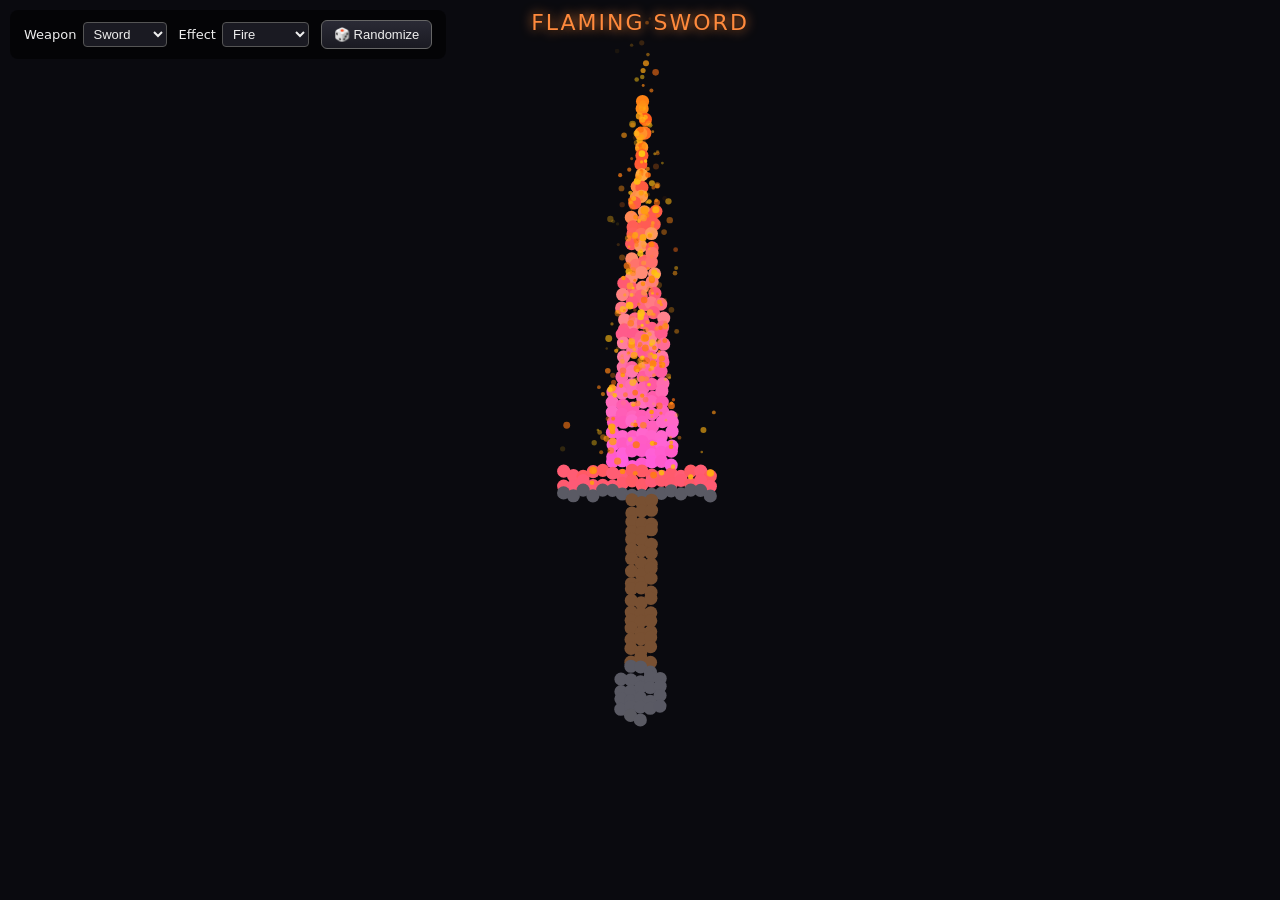
<file: weapons.html>
<!DOCTYPE html>
<html lang="en">
<head>
<meta charset="UTF-8">
<title>Weapon Forge</title>
<style>
  html, body {
    margin: 0;
    height: 100%;
    background: #0a0a0f;
    color: #eee;
    font-family: system-ui, sans-serif;
    overflow: hidden;
  }
  #controls {
    position: fixed;
    top: 10px;
    left: 10px;
    z-index: 10;
    background: rgba(0,0,0,0.55);
    padding: 10px 14px;
    border-radius: 8px;
    display: flex;
    align-items: center;
    gap: 12px;
    flex-wrap: wrap;
    max-width: calc(100vw - 40px);
  }
  #controls label { font-size: 13px; display: flex; align-items: center; gap: 6px; }
  #controls select {
    background: #1a1a22;
    color: #eee;
    border: 1px solid #555;
    border-radius: 4px;
    font-size: 13px;
    padding: 3px 6px;
  }
  #controls button {
    background: linear-gradient(#2a2a35, #1a1a22);
    color: #eee;
    border: 1px solid #666;
    border-radius: 6px;
    font-size: 13px;
    padding: 6px 12px;
    cursor: pointer;
  }
  #controls button:hover { background: #333; border-color: #999; }
  #title {
    position: fixed;
    top: 10px;
    left: 50%;
    transform: translateX(-50%);
    z-index: 10;
    font-size: 22px;
    letter-spacing: 2px;
    text-transform: uppercase;
    color: #fff;
    text-shadow: 0 0 12px currentColor, 0 0 4px #000;
    pointer-events: none;
    text-align: center;
  }
  canvas { display: block; }
</style>
</head>
<body>

<div id="title"></div>

<div id="controls">
  <label>Weapon
    <select id="weaponSelect"></select>
  </label>
  <label>Effect
    <select id="effectSelect"></select>
  </label>
  <button type="button" id="randomizeBtn">🎲 Randomize</button>
</div>

<canvas id="canvas"></canvas>

<script>
const weaponSelect = document.getElementById('weaponSelect');
const effectSelect = document.getElementById('effectSelect');
const randomizeBtn = document.getElementById('randomizeBtn');
const titleEl = document.getElementById('title');
const canvas = document.getElementById('canvas');
const ctx = canvas.getContext('2d');

function resizeCanvas() {
  const dpr = window.devicePixelRatio || 1;
  canvas.style.width = window.innerWidth + 'px';
  canvas.style.height = window.innerHeight + 'px';
  canvas.width = Math.round(window.innerWidth * dpr);
  canvas.height = Math.round(window.innerHeight * dpr);
  ctx.setTransform(dpr, 0, 0, dpr, 0, 0);
}
resizeCanvas();

// ---------------------------------------------------------------------
// Weapon silhouettes: each is drawn once onto an offscreen canvas, then
// sampled into a dot grid (same trick particles.html uses for photos),
// so every weapon renders with the same glowing-dot aesthetic.
// activeFraction marks how much of the shape (measured from the tip,
// relY = 0..1) counts as the "business end" that effects emit from.
// ---------------------------------------------------------------------
const WEAPONS = {
  sword: {
    name: 'Sword',
    activeFraction: 0.6,
    draw(c, W, H) {
      const cx = W / 2;
      c.fillStyle = 'rgb(205,208,215)';
      c.beginPath();
      c.moveTo(cx, 16);
      c.lineTo(cx - 18, 210);
      c.lineTo(cx + 18, 210);
      c.closePath();
      c.fill();
      c.fillStyle = 'rgb(90,90,100)';
      c.fillRect(cx - 40, 210, 80, 14);
      c.fillStyle = 'rgb(120,80,50)';
      c.fillRect(cx - 9, 224, 18, 90);
      c.fillStyle = 'rgb(90,90,100)';
      c.beginPath();
      c.arc(cx, 322, 14, 0, Math.PI * 2);
      c.fill();
    }
  },
  axe: {
    name: 'Axe',
    activeFraction: 0.42,
    draw(c, W, H) {
      const cx = W / 2;
      c.fillStyle = 'rgb(120,80,50)';
      c.fillRect(cx - 8, 60, 16, 270);
      c.fillStyle = 'rgb(200,203,210)';
      c.beginPath();
      c.moveTo(cx, 40);
      c.quadraticCurveTo(cx - 90, 30, cx - 95, 110);
      c.quadraticCurveTo(cx - 60, 150, cx, 130);
      c.closePath();
      c.fill();
      c.beginPath();
      c.moveTo(cx, 40);
      c.quadraticCurveTo(cx + 60, 30, cx + 65, 100);
      c.quadraticCurveTo(cx + 40, 130, cx, 130);
      c.closePath();
      c.fill();
    }
  },
  bow: {
    name: 'Bow',
    // Business end is the arrowhead, off to the right at mid-height -- not
    // the top of the shape -- so this weapon marks its active zone with an
    // activePoint (radius-based falloff) instead of the top-down activeFraction
    // the other weapons use.
    activePoint: { x: 255, y: 180, radius: 90 },
    draw(c, W, H) {
      const cx = W / 2 - 20;
      const topY = 40, botY = 320, midY = 180;
      const topTip = { x: cx, y: topY };
      const botTip = { x: cx, y: botY };
      const nock = { x: cx - 60, y: midY };
      const ctrl = { x: cx + 140, y: midY };

      // Limb (stave): a single curve bulging right, tips top/bottom on the same x --
      // a kite/diamond outline like a traditional recurve bow.
      c.strokeStyle = 'rgb(150,100,55)';
      c.lineWidth = 10;
      c.lineCap = 'round';
      c.beginPath();
      c.moveTo(topTip.x, topTip.y);
      c.quadraticCurveTo(ctrl.x, ctrl.y, botTip.x, botTip.y);
      c.stroke();

      // Grip wraps where the belly is thickest.
      c.strokeStyle = 'rgb(90,55,25)';
      c.lineWidth = 13;
      c.beginPath();
      c.moveTo(cx + 68, midY - 28);
      c.lineTo(cx + 88, midY - 16);
      c.stroke();
      c.beginPath();
      c.moveTo(cx + 68, midY + 28);
      c.lineTo(cx + 88, midY + 16);
      c.stroke();

      // Tip nubs.
      c.fillStyle = 'rgb(150,100,55)';
      c.beginPath(); c.arc(topTip.x, topTip.y - 4, 8, 0, Math.PI * 2); c.fill();
      c.beginPath(); c.arc(botTip.x, botTip.y + 4, 8, 0, Math.PI * 2); c.fill();

      // Taut string, bent inward at the nock -- draws the bow's diamond outline.
      c.strokeStyle = 'rgb(55,40,30)';
      c.lineWidth = 2;
      c.beginPath();
      c.moveTo(topTip.x, topTip.y);
      c.lineTo(nock.x, nock.y);
      c.lineTo(botTip.x, botTip.y);
      c.stroke();

      // Arrow shaft, running through the nock and out past the bow's belly.
      c.strokeStyle = 'rgb(190,190,198)';
      c.lineWidth = 4;
      c.beginPath();
      c.moveTo(cx - 90, midY);
      c.lineTo(cx + 118, midY);
      c.stroke();

      // Arrowhead.
      c.fillStyle = 'rgb(190,190,200)';
      c.beginPath();
      c.moveTo(cx + 145, midY);
      c.lineTo(cx + 118, midY - 14);
      c.lineTo(cx + 118, midY + 14);
      c.closePath();
      c.fill();

      // Fletching, red, at the nock end.
      c.fillStyle = 'rgb(200,40,40)';
      c.beginPath();
      c.moveTo(cx - 90, midY);
      c.lineTo(cx - 62, midY - 16);
      c.lineTo(cx - 76, midY);
      c.closePath();
      c.fill();
      c.beginPath();
      c.moveTo(cx - 90, midY);
      c.lineTo(cx - 62, midY + 16);
      c.lineTo(cx - 76, midY);
      c.closePath();
      c.fill();
    }
  },
  staff: {
    name: 'Staff',
    activeFraction: 0.3,
    draw(c, W, H) {
      const cx = W / 2;
      c.fillStyle = 'rgb(120,80,50)';
      c.fillRect(cx - 7, 70, 14, 300);
      c.fillStyle = 'rgb(150,110,190)';
      c.beginPath();
      c.arc(cx, 46, 30, 0, Math.PI * 2);
      c.fill();
      c.fillStyle = 'rgba(230,210,255,0.7)';
      c.beginPath();
      c.arc(cx, 46, 15, 0, Math.PI * 2);
      c.fill();
    }
  },
  dagger: {
    name: 'Dagger',
    activeFraction: 0.55,
    draw(c, W, H) {
      const cx = W / 2;
      c.fillStyle = 'rgb(210,213,220)';
      c.beginPath();
      c.moveTo(cx, 90);
      c.lineTo(cx - 12, 190);
      c.lineTo(cx + 12, 190);
      c.closePath();
      c.fill();
      c.fillStyle = 'rgb(90,90,100)';
      c.fillRect(cx - 24, 190, 48, 10);
      c.fillStyle = 'rgb(120,80,50)';
      c.fillRect(cx - 7, 200, 14, 60);
      c.fillStyle = 'rgb(90,90,100)';
      c.beginPath();
      c.arc(cx, 268, 10, 0, Math.PI * 2);
      c.fill();
    }
  },
  hammer: {
    name: 'Hammer',
    activeFraction: 0.35,
    draw(c, W, H) {
      const cx = W / 2;
      c.fillStyle = 'rgb(120,80,50)';
      c.fillRect(cx - 8, 90, 16, 260);
      c.fillStyle = 'rgb(140,140,150)';
      c.fillRect(cx - 70, 40, 140, 60);
      c.fillStyle = 'rgb(100,100,110)';
      c.fillRect(cx - 70, 40, 140, 14);
    }
  },
  spear: {
    name: 'Spear',
    activeFraction: 0.28,
    draw(c, W, H) {
      const cx = W / 2;
      c.fillStyle = 'rgb(120,80,50)';
      c.fillRect(cx - 6, 90, 12, 300);
      c.fillStyle = 'rgb(90,90,100)';
      c.fillRect(cx - 16, 88, 32, 10);
      c.fillStyle = 'rgb(210,213,220)';
      c.beginPath();
      c.moveTo(cx, 16);
      c.lineTo(cx - 14, 90);
      c.lineTo(cx + 14, 90);
      c.closePath();
      c.fill();
    }
  }
};

// ---------------------------------------------------------------------
// Effects: each has a display name/adjective, a per-dot recolor+offset
// function (mirrors applyMode() in particles.html), and its own ambient
// particle spawner for the extra floating layer on top of the dots.
// ---------------------------------------------------------------------
const EFFECTS = {
  fire: { name: 'Fire', adjective: 'Flaming', glow: '#ff8a3d' },
  ice: { name: 'Ice', adjective: 'Frozen', glow: '#8fd6ff' },
  lightning: { name: 'Lightning', adjective: 'Storm-Charged', glow: '#c9e8ff' },
  poison: { name: 'Poison', adjective: 'Venomous', glow: '#9dff5c' },
  holy: { name: 'Holy', adjective: 'Blessed', glow: '#ffe9a8' },
  void: { name: 'Void', adjective: 'Cursed', glow: '#b06bff' },
  wind: { name: 'Wind', adjective: 'Windforged', glow: '#d8f5ff' }
};

for (const key in WEAPONS) {
  const opt = document.createElement('option');
  opt.value = key;
  opt.textContent = WEAPONS[key].name;
  weaponSelect.appendChild(opt);
}
for (const key in EFFECTS) {
  const opt = document.createElement('option');
  opt.value = key;
  opt.textContent = EFFECTS[key].name;
  effectSelect.appendChild(opt);
}

let dots = [];
let particles = [];
let weaponKey = 'sword';
let effectKey = 'fire';
let boundsW = 260, boundsH = 360, boundsCx = 0, boundsCy = 0;

function buildWeaponDots() {
  const spec = WEAPONS[weaponKey];
  const W = boundsW, H = boundsH;
  const off = document.createElement('canvas');
  off.width = W;
  off.height = H;
  const offCtx = off.getContext('2d');
  spec.draw(offCtx, W, H);

  const imageData = offCtx.getImageData(0, 0, W, H);
  const data = imageData.data;

  const scale = Math.min(window.innerWidth, window.innerHeight) / 460;
  const spacing = 5;
  const cx = window.innerWidth / 2;
  const cy = window.innerHeight / 2;
  boundsCx = cx;
  boundsCy = cy;

  const newDots = [];
  for (let y = 0; y < H; y += spacing) {
    for (let x = 0; x < W; x += spacing) {
      const idx = (y * W + x) * 4;
      const a = data[idx + 3];
      if (a < 40) continue;
      const r = data[idx], g = data[idx + 1], b = data[idx + 2];
      const homeX = cx + (x - W / 2) * scale;
      const homeY = cy + (y - H * 0.55) * scale;
      const relY = y / H;

      let isActive, activeWeight;
      if (spec.activePoint) {
        // Falloff by distance from a fixed point (e.g. an arrowhead off to
        // one side) instead of a top-down cutoff, for weapons whose "business
        // end" isn't simply "near the top" of the shape.
        const dist = Math.hypot(x - spec.activePoint.x, y - spec.activePoint.y);
        activeWeight = Math.max(0, 1 - dist / spec.activePoint.radius);
        isActive = activeWeight > 0;
      } else {
        isActive = relY <= spec.activeFraction;
        activeWeight = spec.activeFraction > 0 ? Math.max(0, 1 - relY / spec.activeFraction) : 0;
      }

      newDots.push({
        homeX, homeY, x: homeX, y: homeY,
        vx: 0, vy: 0,
        r, g, b,
        relY,
        isActive,
        activeWeight,
        seed: Math.random() * 1000,
        radius: Math.max(1.4, spacing * 0.42 * scale * 1.6)
      });
    }
  }
  dots = newDots;
  particles = [];
}

// --- per-effect dot coloring / motion, mirrors applyMode() in particles.html ---
function applyEffect(d, t) {
  const sway = Math.sin(t * 0.5) * 8;
  const bob = Math.sin(t * 1.1 + d.seed * 0.01) * 3;
  const base = { targetX: d.homeX + sway * (1 - d.relY), targetY: d.homeY + bob, dr: d.r, dg: d.g, db: d.b, alpha: 1 };

  if (!d.isActive) return base;
  const w = d.activeWeight;

  switch (effectKey) {
    case 'fire': {
      const flicker = Math.sin(t * 6 + d.seed * 10) * 4 * w;
      const rise = Math.abs(Math.sin(t * 2 + d.seed * 5)) * 6 * w;
      const heat = 0.5 + 0.5 * Math.sin(t * 5 + d.seed * 7);
      return {
        targetX: base.targetX + flicker,
        targetY: base.targetY - rise,
        dr: 255,
        dg: Math.min(255, 90 + heat * 110 * w),
        db: Math.max(0, d.b * (1 - w) + 20 * heat * (1 - w)),
        alpha: 1
      };
    }
    case 'ice': {
      const jitter = Math.sin(t * 10 + d.seed * 8) * 1.2 * w;
      const glint = 0.5 + 0.5 * Math.sin(t * 3 + d.seed * 4);
      return {
        targetX: base.targetX + jitter,
        targetY: base.targetY,
        dr: Math.min(255, d.r * (1 - w) + 190 * w),
        dg: Math.min(255, d.g * (1 - w) + 230 * w),
        db: 255,
        alpha: 0.75 + 0.25 * glint
      };
    }
    case 'lightning': {
      const spike = (Math.sin(t * 14 + d.seed * 13) + Math.sin(t * 23 + d.seed * 3)) / 2;
      const flash = spike > 0.85 ? 1 : 0;
      return {
        targetX: base.targetX + (flash ? (Math.random() - 0.5) * 3 : 0),
        targetY: base.targetY,
        dr: Math.min(255, d.r * (1 - w) + (200 + flash * 55) * w),
        dg: Math.min(255, d.g * (1 - w) + (220 + flash * 35) * w),
        db: 255,
        alpha: flash ? 1 : 0.7 + 0.3 * w
      };
    }
    case 'poison': {
      const pulse = 0.5 + 0.5 * Math.sin(t * 2.4 + d.seed * 6);
      return {
        targetX: base.targetX,
        targetY: base.targetY - pulse * 2 * w,
        dr: Math.min(255, d.r * (1 - w) + 60 * w),
        dg: Math.min(255, d.g * (1 - w) + (140 + pulse * 100) * w),
        db: Math.max(0, d.b * (1 - w) + 40 * w),
        alpha: 1
      };
    }
    case 'holy': {
      const glow = 0.5 + 0.5 * Math.sin(t * 1.6 + d.seed * 5);
      return {
        targetX: base.targetX,
        targetY: base.targetY - glow * 3 * w,
        dr: Math.min(255, d.r * (1 - w) + 255 * w),
        dg: Min255(d.g * (1 - w) + (220 + glow * 35) * w),
        db: Min255(d.b * (1 - w) + (170 + glow * 60) * w),
        alpha: 0.8 + 0.2 * glow
      };
    }
    case 'void': {
      const drift = Math.sin(t * 0.8 + d.seed * 9) * 2 * w;
      const glint = Math.sin(t * 5 + d.seed * 11) > 0.9 ? 1 : 0;
      return {
        targetX: base.targetX + drift,
        targetY: base.targetY,
        dr: Min255(30 * (1 - w) + (70 + glint * 100) * w + d.r * (1 - w)),
        dg: Min255(d.g * (1 - w) + (10 + glint * 40) * w),
        db: Min255(d.b * (1 - w) + (110 + glint * 120) * w),
        alpha: 0.75 + 0.25 * w
      };
    }
    case 'wind': {
      const streak = Math.sin(t * 3 + d.seed * 2) * 5 * w;
      return {
        targetX: base.targetX + streak + w * 4,
        targetY: base.targetY + Math.cos(t * 2 + d.seed) * 1.5 * w,
        dr: Min255(d.r * (1 - w) + 220 * w),
        dg: Min255(d.g * (1 - w) + 245 * w),
        db: 255,
        alpha: 0.6 + 0.4 * w
      };
    }
    default:
      return base;
  }
}
function Min255(v) { return Math.max(0, Math.min(255, v)); }

// --- ambient particle layers per effect, mirrors spawnEmbers() etc. in particles.html ---
function spawnParticles(t) {
  const chance = { fire: 0.05, ice: 0.02, lightning: 0.015, poison: 0.02, holy: 0.03, void: 0.025, wind: 0.03 }[effectKey];
  for (const d of dots) {
    if (!d.isActive) continue;
    if (particles.length >= 400) break;
    if (Math.random() > chance * (0.3 + d.activeWeight)) continue;
    particles.push(makeParticle(d, t));
  }

  for (let i = particles.length - 1; i >= 0; i--) {
    const p = particles[i];
    p.life++;
    const lt = p.life / p.maxLife;
    if (lt >= 1) { particles.splice(i, 1); continue; }
    stepParticle(p, t);
    drawParticle(p, lt);
  }
}

function makeParticle(d, t) {
  const common = { x: d.x, y: d.y, seed: Math.random() * 1000, life: 0, kind: effectKey };
  switch (effectKey) {
    case 'fire':
      return Object.assign(common, {
        vx: (Math.random() - 0.5) * 0.5, vy: -0.7 - Math.random() * 1.3,
        size: 1.5 + Math.random() * 2.5, maxLife: 45 + Math.random() * 60,
        r: 255, g: 110 + Math.random() * 90, b: 20
      });
    case 'ice':
      return Object.assign(common, {
        vx: (Math.random() - 0.5) * 0.3, vy: 0.2 + Math.random() * 0.4,
        size: 1 + Math.random() * 2, maxLife: 60 + Math.random() * 60,
        r: 200, g: 235, b: 255
      });
    case 'lightning':
      return Object.assign(common, {
        vx: (Math.random() - 0.5) * 6, vy: (Math.random() - 0.5) * 6,
        size: 1, maxLife: 8 + Math.random() * 8,
        r: 220, g: 235, b: 255, spark: true,
        x2: d.x + (Math.random() - 0.5) * 30, y2: d.y + (Math.random() - 0.5) * 30
      });
    case 'poison':
      return Object.assign(common, {
        vx: (Math.random() - 0.5) * 0.3, vy: -0.3 - Math.random() * 0.5,
        size: 1.5 + Math.random() * 2.5, maxLife: 55 + Math.random() * 55,
        r: 120, g: 200, b: 60
      });
    case 'holy':
      return Object.assign(common, {
        vx: (Math.random() - 0.5) * 0.25, vy: -0.4 - Math.random() * 0.5,
        size: 1.2 + Math.random() * 2, maxLife: 70 + Math.random() * 70,
        r: 255, g: 235, b: 190, twinkle: true
      });
    case 'void':
      return Object.assign(common, {
        angle: Math.random() * Math.PI * 2, radius: 10 + Math.random() * 30,
        cx: d.x, cy: d.y - 20, vy: -0.15 - Math.random() * 0.2,
        size: 2 + Math.random() * 3, maxLife: 60 + Math.random() * 60,
        r: 90, g: 20, b: 130, orbit: true
      });
    case 'wind':
      return Object.assign(common, {
        vx: 2 + Math.random() * 2.5, vy: (Math.random() - 0.5) * 0.6,
        size: 0.8, maxLife: 25 + Math.random() * 20,
        r: 220, g: 245, b: 255, streak: true
      });
    default:
      return Object.assign(common, { vx: 0, vy: 0, size: 2, maxLife: 40, r: 255, g: 255, b: 255 });
  }
}

function stepParticle(p, t) {
  if (p.orbit) {
    p.angle += 0.06;
    p.cy += p.vy;
    p.x = p.cx + Math.cos(p.angle) * p.radius;
    p.y = p.cy + Math.sin(p.angle) * p.radius * 0.5;
    return;
  }
  p.x += p.vx + Math.sin(performance.now() / 300 + p.seed) * 0.2;
  p.y += p.vy;
  if (p.kind === 'fire' || p.kind === 'holy' || p.kind === 'poison') p.vy *= 0.995;
}

function drawParticle(p, lt) {
  const fade = 1 - lt;
  if (p.spark) {
    ctx.save();
    ctx.strokeStyle = `rgba(${p.r},${p.g},${p.b},${fade.toFixed(2)})`;
    ctx.lineWidth = 1.5;
    ctx.shadowColor = 'rgba(180,220,255,0.9)';
    ctx.shadowBlur = 8;
    ctx.beginPath();
    ctx.moveTo(p.x, p.y);
    ctx.lineTo(p.x2, p.y2);
    ctx.stroke();
    ctx.restore();
    return;
  }
  if (p.streak) {
    ctx.save();
    ctx.strokeStyle = `rgba(${p.r},${p.g},${p.b},${(fade * 0.7).toFixed(2)})`;
    ctx.lineWidth = 1;
    ctx.beginPath();
    ctx.moveTo(p.x, p.y);
    ctx.lineTo(p.x - p.vx * 4, p.y - p.vy * 4);
    ctx.stroke();
    ctx.restore();
    return;
  }
  let alpha = fade;
  if (p.twinkle) alpha *= 0.5 + 0.5 * Math.sin(performance.now() / 150 + p.seed);
  const size = p.size * (p.kind === 'poison' ? (0.6 + lt * 0.8) : (1 - lt * 0.3));
  ctx.beginPath();
  ctx.fillStyle = `rgba(${p.r | 0},${p.g | 0},${p.b | 0},${Math.max(0, alpha).toFixed(2)})`;
  ctx.arc(p.x, p.y, Math.max(0, size), 0, Math.PI * 2);
  ctx.fill();
}

function animate() {
  ctx.clearRect(0, 0, window.innerWidth, window.innerHeight);
  const t = performance.now() / 1000;

  for (const d of dots) {
    const { targetX, targetY, dr, dg, db, alpha } = applyEffect(d, t);
    d.vx += (targetX - d.x) * 0.15;
    d.vy += (targetY - d.y) * 0.15;
    d.vx *= 0.8;
    d.vy *= 0.8;
    d.x += d.vx;
    d.y += d.vy;

    ctx.beginPath();
    ctx.fillStyle = `rgba(${dr | 0},${dg | 0},${db | 0},${(alpha ?? 1).toFixed(2)})`;
    ctx.arc(d.x, d.y, d.radius, 0, Math.PI * 2);
    ctx.fill();
  }

  spawnParticles(t);

  requestAnimationFrame(animate);
}

function updateTitle() {
  const w = WEAPONS[weaponKey];
  const e = EFFECTS[effectKey];
  titleEl.textContent = `${e.adjective} ${w.name}`;
  titleEl.style.color = e.glow;
}

function rebuild() {
  weaponKey = weaponSelect.value;
  effectKey = effectSelect.value;
  updateTitle();
  buildWeaponDots();
}

weaponSelect.addEventListener('change', rebuild);
effectSelect.addEventListener('change', rebuild);

randomizeBtn.addEventListener('click', () => {
  const weaponKeys = Object.keys(WEAPONS);
  const effectKeys = Object.keys(EFFECTS);
  weaponSelect.value = weaponKeys[Math.floor(Math.random() * weaponKeys.length)];
  effectSelect.value = effectKeys[Math.floor(Math.random() * effectKeys.length)];
  rebuild();
});

window.addEventListener('resize', () => {
  resizeCanvas();
  buildWeaponDots();
});

weaponSelect.value = weaponKey;
effectSelect.value = effectKey;
updateTitle();
buildWeaponDots();
animate();
</script>
</body>
</html>
</file>
